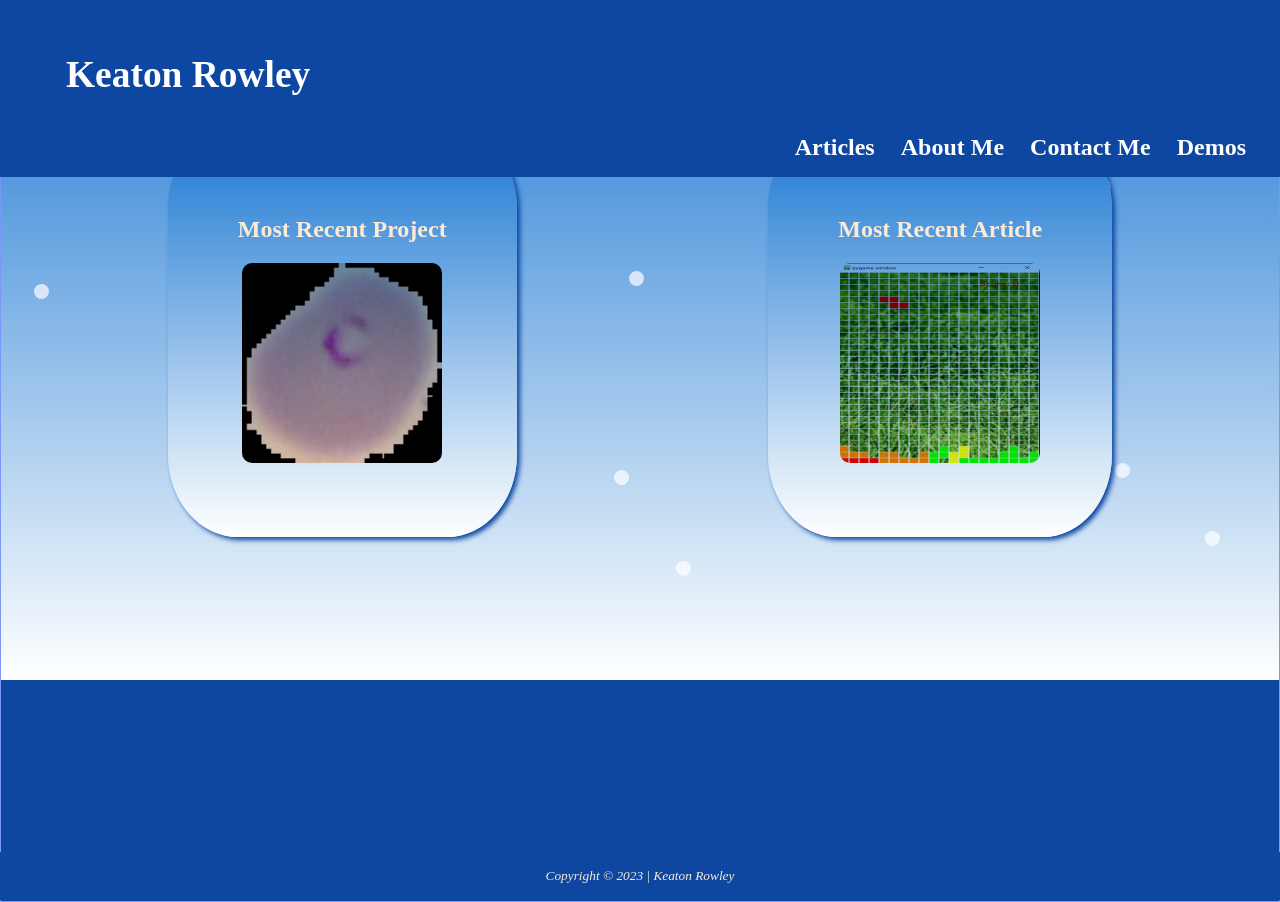
<file: index.html>
<!DOCTYPE html>
<html lang="en">

<head>
    <title>Keaton Rowley Portfolio</title>
    <meta charset="utf-8">
    <meta name="description" content="Main page of Keaton Rowley's developer portfolio page.">
    <!--CSS stylesheets-->
    <link rel="stylesheet" href="./index.css">
    <link rel="stylesheet" href="./dot.css">
</head>

<body>
<div id="wrapper">
    <header></header>
    <nav>
        <div class="mainname"><a href="index.html"><h3>Keaton Rowley</h3></a></div>
        <div class="nav-links">
            <ul>    
                <li><a href="articles.html">Articles</a></li>
                <li><a href="aboutme.html">About Me</a></li>
                <li><a href="contactme.html">Contact Me</a></li>
                <li><a href="demos.html">Demos</a></li>
            </ul>
        </div>
    </nav>
    <main>
        <div class="dots">
            <div class="dot"></div>
            <div class="dot"></div>
            <div class="dot"></div>
            <div class="dot"></div>
            <div class="dot"></div>
            <div class="dot"></div>
            <div class="dot"></div>
            <div class="dot"></div>
            <div class="dot"></div>
            <div class="dot"></div>
            <div class="dot"></div>
            <div class="dot"></div>
            <div class="dot"></div>
            <div class="dot"></div>
            <div class="dot"></div>
            <div class="dot"></div>
            <div class="dot"></div>
            <div class="dot"></div>
            <div class="dot"></div>
            <div class="dot"></div>
            <div class="dot"></div>
            <div class="dot"></div>
            <div class="dot"></div>
            <div class="dot"></div>
            <div class="dot"></div>   
        </div>
        
        <div class="mainsect">
            <a href="./text_files/Thesis.pdf" target="_blank">
                <h2>Most Recent Project</h2>
                <img src="./images/DiseasedCell.png" alt="An image of a cell with malaria." >
            </a>
        </div>
        <div class="mainsect">
            <a href="https://github.com/KeatonRowley/Arcade/tree/main/Tetris" target="_blank">
                <h2>Most Recent Article</h2>
                <img src="./images/TetrisInPlay.JPG" alt="An image of a tetris board in play." >
            </a>
        </div>  
        </main>
        <footer>
            <small><i>Copyright © 2023 | Keaton Rowley</i></small> <br>
        </footer>
</div>
</body>



</html>
</file>
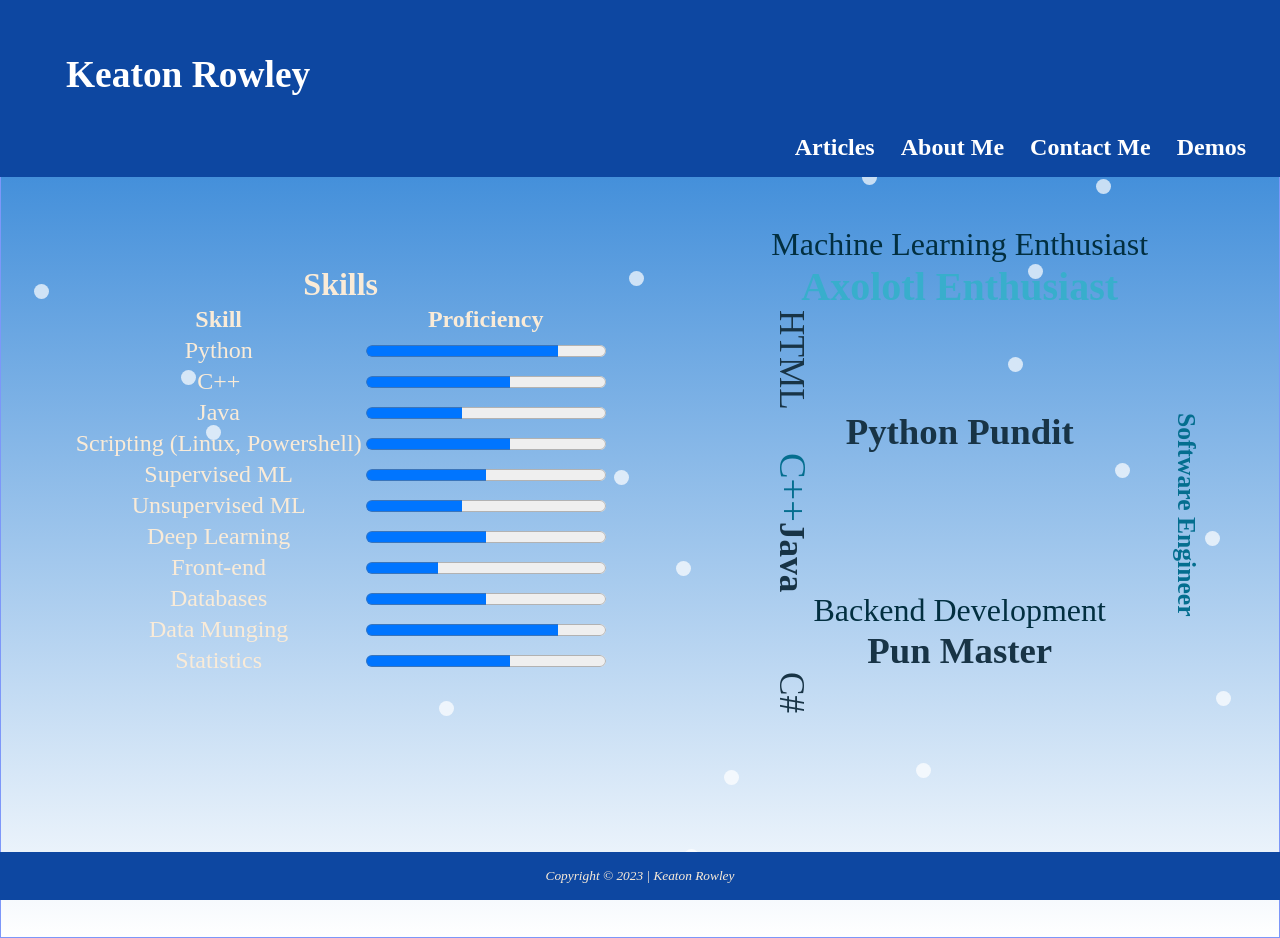
<file: aboutme.html>
<!DOCTYPE html>
<html lang="en">

<head>
    <title>About Me</title>
    <meta charset="utf-8">
    <meta name="description" content="Page that lists Keaton Rowley's data science / developer skills.">
    <!--CSS stylesheets-->
    <link rel="stylesheet" href="./index.css">
    <link rel="stylesheet" href="./dot.css">
</head>

<body>
<div id="wrapper">
    <header></header>
    <nav>
        <div class="mainname"><a href="index.html"><h3>Keaton Rowley</h3></a></div>
        <div class="nav-links">
            <ul>    
                <li><a href="articles.html">Articles</a></li>
                <li><a href="aboutme.html">About Me</a></li>
                <li><a href="contactme.html">Contact Me</a></li>
                <li><a href="demos.html">Demos</a></li>
            </ul>
        </div>
    </nav>
    <main>
        <div class="dots">
            <div class="dot"></div>
            <div class="dot"></div>
            <div class="dot"></div>
            <div class="dot"></div>
            <div class="dot"></div>
            <div class="dot"></div>
            <div class="dot"></div>
            <div class="dot"></div>
            <div class="dot"></div>
            <div class="dot"></div>
            <div class="dot"></div>
            <div class="dot"></div>
            <div class="dot"></div>
            <div class="dot"></div>
            <div class="dot"></div>
            <div class="dot"></div>
            <div class="dot"></div>
            <div class="dot"></div>
            <div class="dot"></div>
            <div class="dot"></div>
            <div class="dot"></div>
            <div class="dot"></div>
            <div class="dot"></div>
            <div class="dot"></div>
            <div class="dot"></div>   
        </div>
        
        <div class="skills-wrapper">
            <span class="skills">   
                <table>
                    <caption>Skills</caption>
                    <thead>
                        <tr>
                            <th>Skill</th>
                            <th>Proficiency</th>
                        </tr>
                    </thead>
                    <tbody>
                        <tr>
                            <td>Python</td>
                            <td><progress value="80" max="100"></progress></td>
                        </tr>
                        <tr>
                            <td>C++</td>
                            <td><progress value="60" max="100"></progress></td>
                        </tr>
                        <tr>
                            <td>Java</td>
                            <td><progress value="40" max="100"></progress></td>
                        </tr>
                        <tr>
                            <td>Scripting (Linux, Powershell)</td>
                            <td><progress value="60" max="100"></progress></td>
                        </tr>
                        <tr>
                            <td>Supervised ML</td>
                            <td><progress value="50" max="100"></progress></td>
                        </tr>
                        <tr>
                            <td>Unsupervised ML</td>
                            <td><progress value="40" max="100"></progress></td>
                        </tr>
                        <tr>
                            <td>Deep Learning</td>
                            <td><progress value="50" max="100"></progress></td>
                        </tr>
                        <tr>
                            <td>Front-end</td>
                            <td><progress value="30" max="100"></progress></td>
                        </tr>
                        <tr>
                            <td>Databases</td>
                            <td><progress value="50" max="100"></progress></td>
                        </tr>
                        <tr>
                            <td>Data Munging</td>
                            <td><progress value="80" max="100"></progress></td>
                        </tr>
                        <tr>
                            <td>Statistics</td>
                            <td><progress value="60" max="100"></progress></td>
                        </tr>
                    </tbody>
                </table>
            </span>
            <div class="words">
                <grid-template>
                    <div id="Machine-Learning-Enthusiast" class="word">Machine Learning Enthusiast</div>
                    <div id="Axolotl-Enthsiast" class="word">Axolotl Enthusiast</div>
                    <div id="Html" class="word">HTML</div>
                    <div id="Python-Pundit" class="word">Python Pundit</div>
                    <div id="Cplus" class="word">C++</div>
                    <div id="Java" class="word"> Java</div>
                    <div id="Backend-Development" class="word">Backend Development</div>
                    <div id="Pun-Master" class="word">Pun Master</div>
                    <div id="Csharp" class="word">C#</div>
                    <div id="Software-Engineer" class="word">Software Engineer</div>
                </grid-template>
            </div>
    </div>
    </main>
    <footer>
        <small><i>Copyright © 2023 | Keaton Rowley</i></small> <br>
    </footer>
</div>
</body>



</html>
</file>
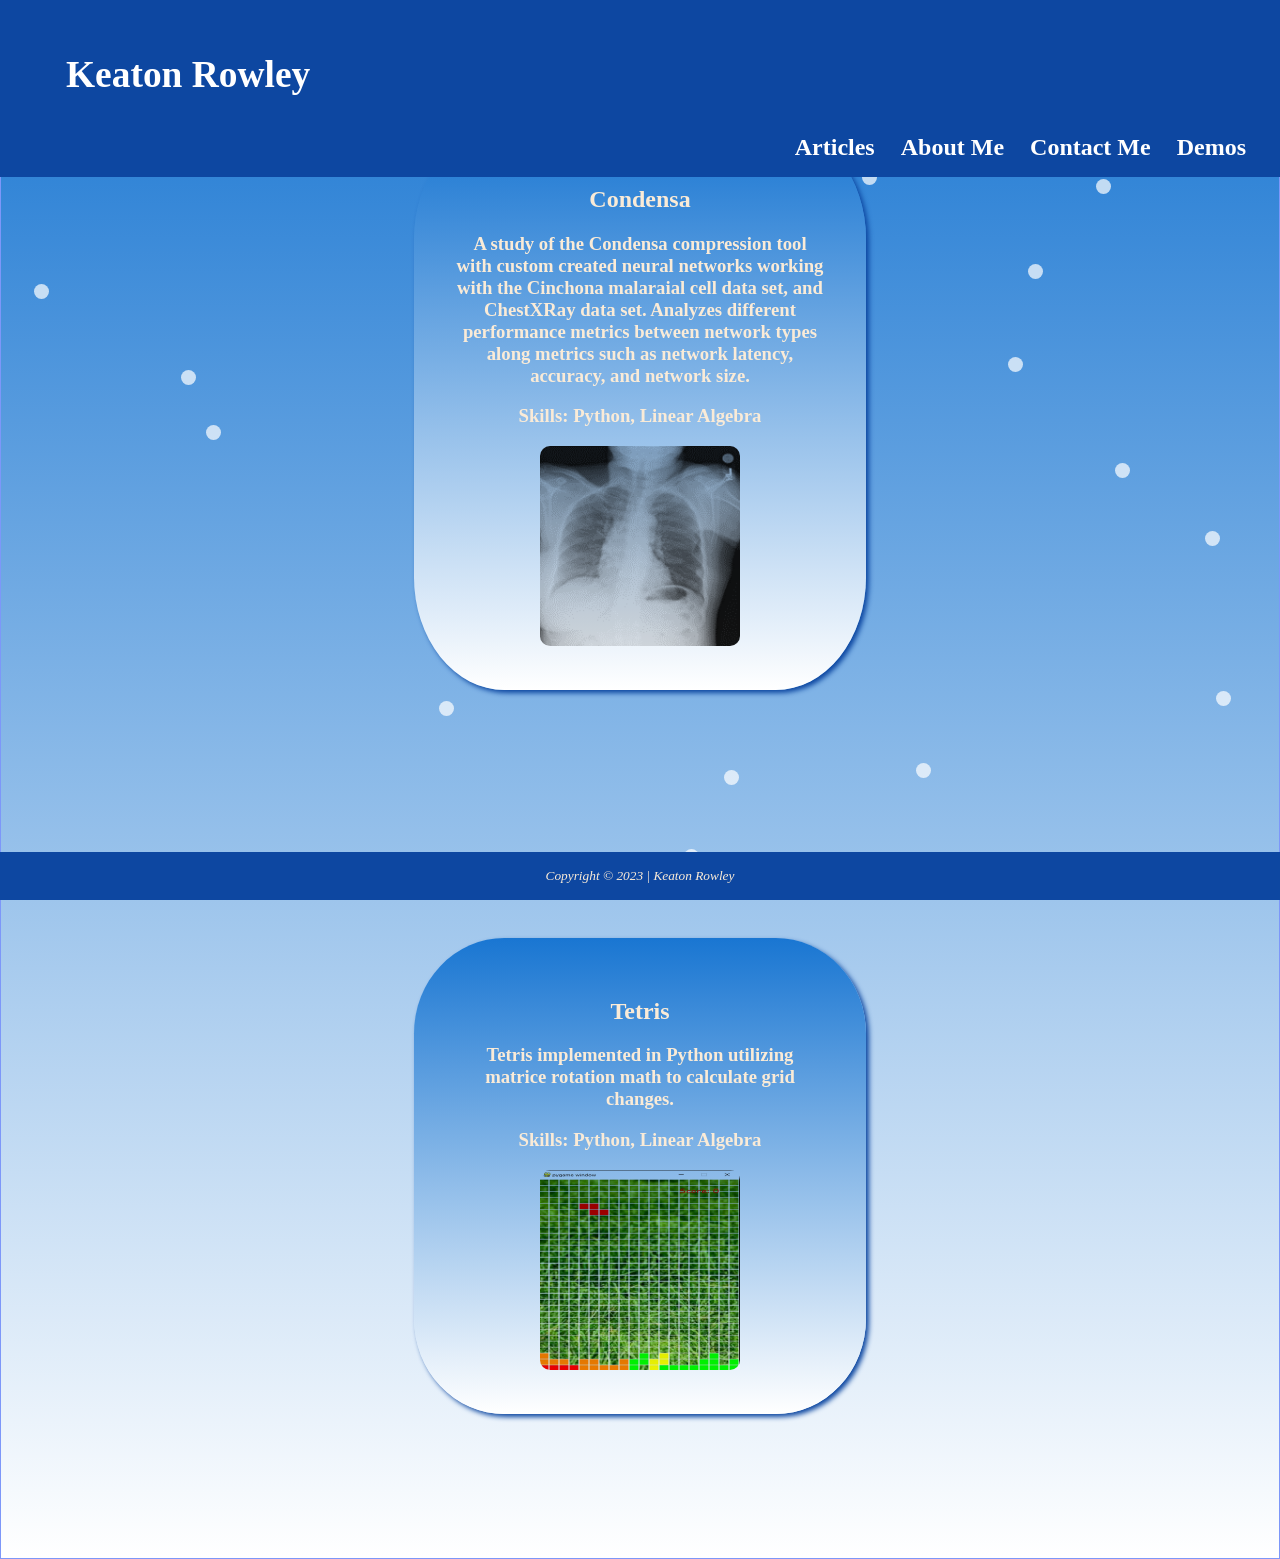
<file: articles.html>
<!DOCTYPE html>
<html lang="en">

<head>
    <title>Articles</title>
    <meta charset="utf-8">
    <meta name="description" content="Page with links to all project article resources. Includes links to code or documentation.">
    <!--CSS stylesheets-->
    <link rel="stylesheet" href="./index.css">
    <link rel="stylesheet" href="./dot.css">
</head>

<body>
<div id="wrapper">
    <header></header>
    <nav>
        <div class="mainname"><a href="./index.html"><h3>Keaton Rowley</h3></a></div>
        <div class="nav-links">
            <ul>    
                <li><a href="articles.html">Articles</a></li>
                <li><a href="aboutme.html">About Me</a></li>
                <li><a href="contactme.html">Contact Me</a></li>
                <li><a href="demos.html">Demos</a></li>
            </ul>
        </div>
    </nav>
    <main>
        <div class="dots">
            <div class="dot"></div>
            <div class="dot"></div>
            <div class="dot"></div>
            <div class="dot"></div>
            <div class="dot"></div>
            <div class="dot"></div>
            <div class="dot"></div>
            <div class="dot"></div>
            <div class="dot"></div>
            <div class="dot"></div>
            <div class="dot"></div>
            <div class="dot"></div>
            <div class="dot"></div>
            <div class="dot"></div>
            <div class="dot"></div>
            <div class="dot"></div>
            <div class="dot"></div>
            <div class="dot"></div>
            <div class="dot"></div>
            <div class="dot"></div>
            <div class="dot"></div>
            <div class="dot"></div>
            <div class="dot"></div>
            <div class="dot"></div>
            <div class="dot"></div>   
        </div>
        <div class="articles">
            <div class="mainsect">
                <a href="./text_files/Thesis.pdf" target="_blank">
                    <h2>Condensa</h2>
                    <h3>
                        A study of the Condensa compression tool with custom created neural networks
                        working with the Cinchona malaraial cell data set, and ChestXRay data set. Analyzes
                        different performance metrics between network types along metrics such as network latency,
                        accuracy, and network size. 
                    </h3>
                    <h3>Skills: Python, Linear Algebra</h3>
                    <img src="./images/ChestXRay1.png" alt="An image of a cell with malaria." width="150" height="150">
                </a>
            </div>
            <div class="mainsect">
                <a href="https://github.com/KeatonRowley/Arcade/tree/main/Tetris" target="_blank">
                    <h2>Tetris</h2>
                    <h3>Tetris implemented in Python utilizing matrice rotation math to calculate grid changes. </h3>
                    <h3>Skills: Python, Linear Algebra</h3>
                    <img src="./images/TetrisInPlay.JPG" alt="An image of a tetris board in play." width="150" height="150">
                </a>
            </div>
        </div>
        </main>
        <footer>
            <small><i>Copyright © 2023 | Keaton Rowley</i></small> <br>
        </footer>
</div>
</body>



</html>
</file>
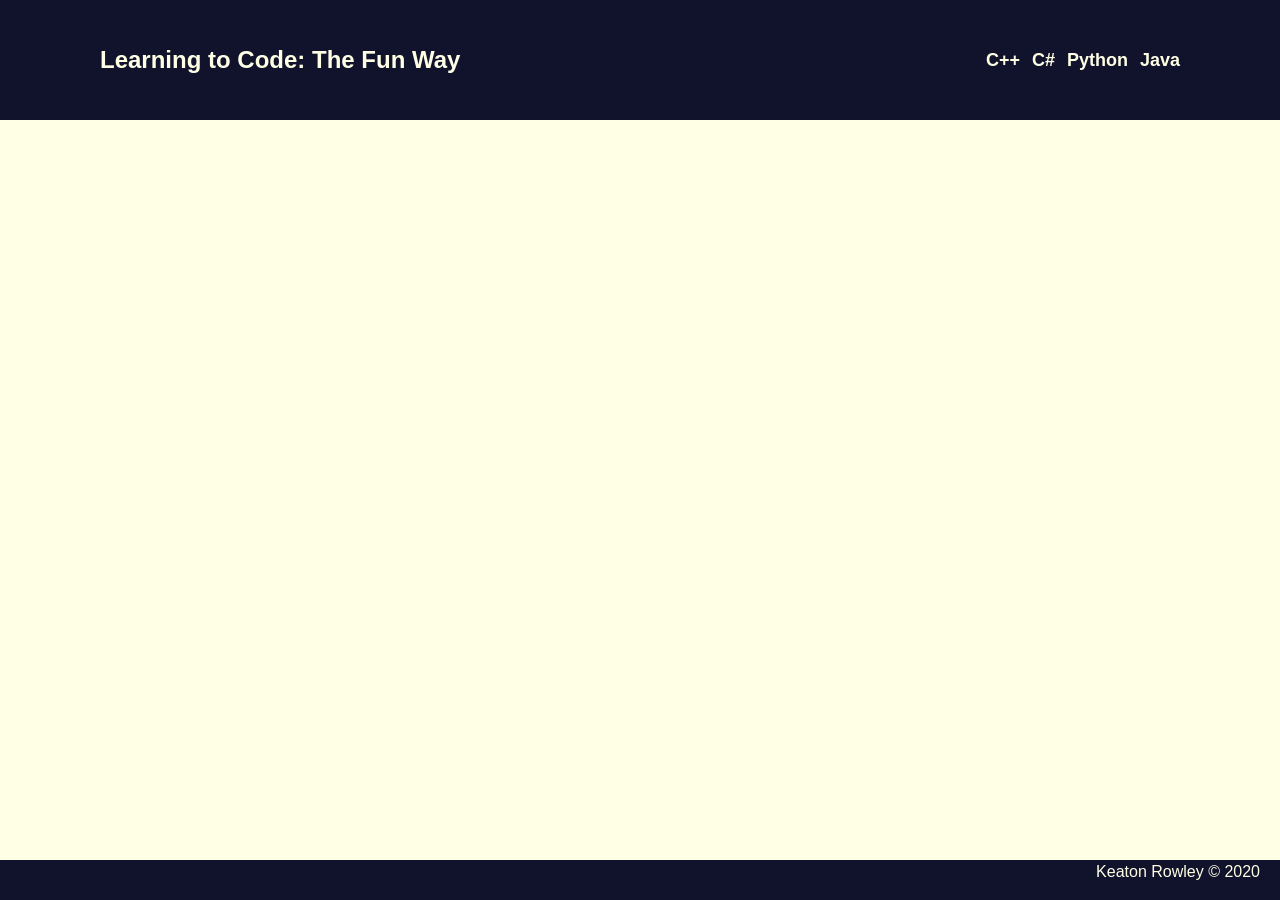
<file: c++.html>
<!DOCTYPE html>
<html>

<head>
    <meta charset="utf-8">
    <title>Homepage</title>
    <meta name="viewport" content="width=device-width, initial-scale=1.0, shrink-to-fit=no">
    <link rel="stylesheet" href="https://stackpath.bootstrapcdn.com/bootstrap/4.5.0/css/bootstrap.min.css" integrity="sha384-9aIt2nRpC12Uk9gS9baDl411NQApFmC26EwAOH8WgZl5MYYxFfc+NcPb1dKGj7Sk" crossorigin="anonymous">
    
    <!--CSS stylesheets-->
    <link rel="stylesheet" href="styles/body.css">
    <link rel="stylesheet" href="styles/nav-bar.css">
    <link rel="stylesheet" href="styles/main-body.css">
    <link rel="stylesheet" href="styles/footer.css">

</head>

<!-- The scrollable area -->
<body>
    <div class = "navigation-wrapper">  
        <div class = "main-title">
            Learning to Code: The Fun Way
        </div>
        <div class = "nav-options">
            <div>
                <a href=C++.html >C++</a>
            </div>
            <div>
                <a href=Csharp.html >C#</a>
            </div>
            <div>
                <a href=python.html >Python</a>
            </div>
            <div>
                <a href=java.html >Java</a>
            </div>
        </div>
    </div>

    <div class = "main-body">
        
    </div>

    <div class = "footer">
        <div class = "left">

        </div>

        <div class = "center">

        </div>
        <div class = "right">
            Keaton Rowley &#169 2020
        </div>
    </div>
</body>

</html>
</file>
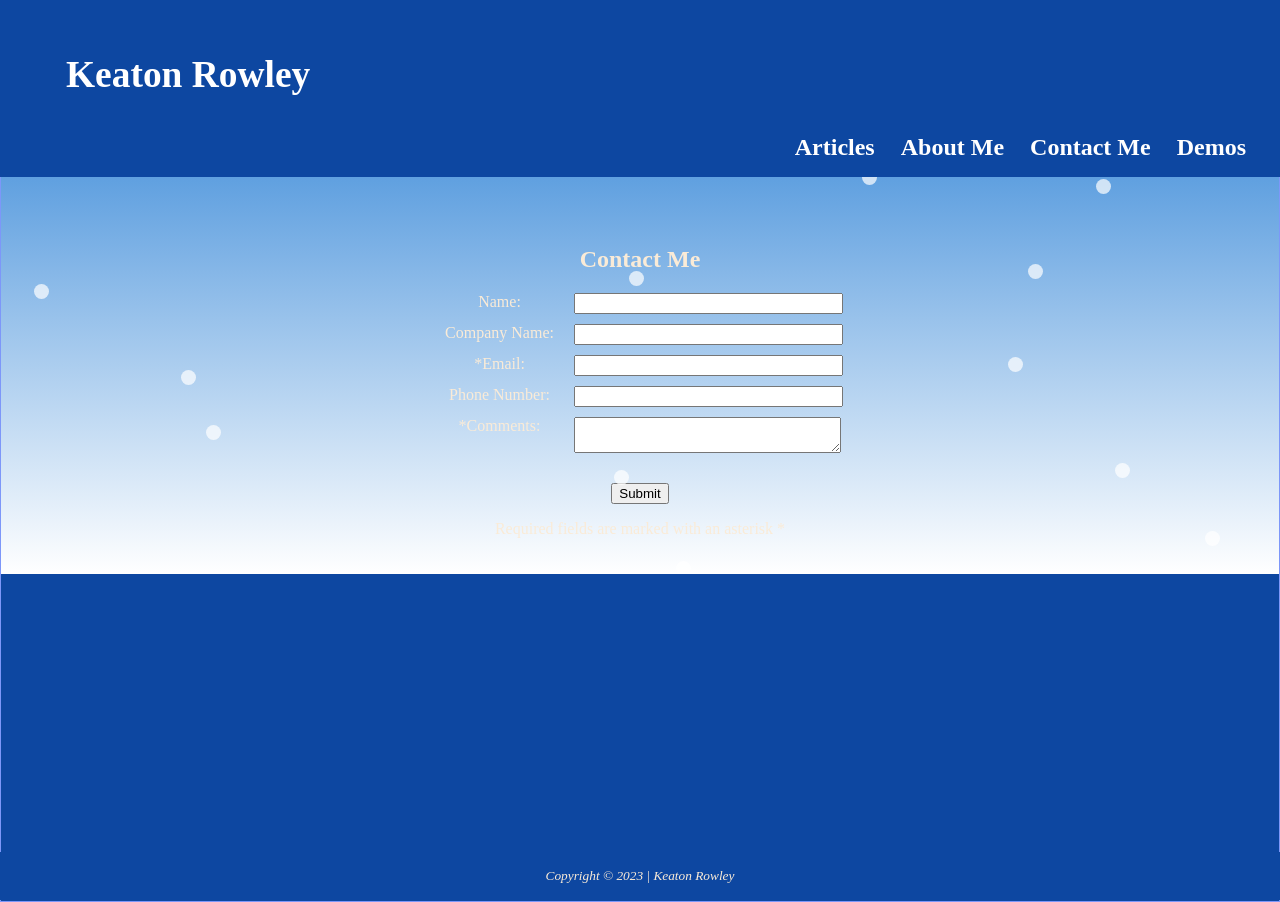
<file: contactme.html>
<!DOCTYPE html>
<html lang="en">

<head>
    <title>Contact Me</title>
    <meta charset="utf-8">
    <meta name="description" content="Form page that allows people to send me contact information / messages.">
    <!--CSS stylesheets-->
    <link rel="stylesheet" href="./index.css">
    <link rel="stylesheet" href="./dot.css">
</head>

<body>
<div id="wrapper">
    <header></header>
    <nav>
        <div class="mainname"><a href="index.html"><h3>Keaton Rowley</h3></a></div>
        <div class="nav-links">
            <ul>    
                <li><a href="articles.html">Articles</a></li>
                <li><a href="aboutme.html">About Me</a></li>
                <li><a href="contactme.html">Contact Me</a></li>
                <li><a href="demos.html">Demos</a></li>
            </ul>
        </div>
    </nav>
    <main>
        <div class="dots">
            <div class="dot"></div>
            <div class="dot"></div>
            <div class="dot"></div>
            <div class="dot"></div>
            <div class="dot"></div>
            <div class="dot"></div>
            <div class="dot"></div>
            <div class="dot"></div>
            <div class="dot"></div>
            <div class="dot"></div>
            <div class="dot"></div>
            <div class="dot"></div>
            <div class="dot"></div>
            <div class="dot"></div>
            <div class="dot"></div>
            <div class="dot"></div>
            <div class="dot"></div>
            <div class="dot"></div>
            <div class="dot"></div>
            <div class="dot"></div>
            <div class="dot"></div>
            <div class="dot"></div>
            <div class="dot"></div>
            <div class="dot"></div>
            <div class="dot"></div>   
        </div>
        <div class="contact-form">
            <h2>Contact Me</h2>
            <form name="gform" id="gform" enctype="text/plain" action="https://docs.google.com/forms/d/e/1FAIpQLSckP6WuGMBqMP0NIzCEhzxsKUFbWI6WQEZmYwjKislDb5nj5w/formResponse?" target="hidden_iframe" onsubmit="submitted=true;" width="5em">
                <!-- Name -->
                <label for="myFName">Name:</label>
                <input type="text" id="entry.1224393158" name="entry.1224393158" style="width:100%;" >
                <!-- Company Name -->
                <label for="myFName">Company Name:</label>
                <input type="text" id="entry.633822755" name="entry.633822755" style="width:100%;">
                <!-- Email -->
                <label for="email">*Email:</label>
                <input type="email" id="entry.1911489242" pattern="[a-z0-9._%+-]+@[a-z0-9.-]+\.[a-z]{2,4}$" name="entry.1911489242" style="width:100%;" required>
                <!-- Phone number -->
                <label for="phone">Phone Number:</label>
                <input type="phone" id="entry.415373891" name="entry.415373891" maxlength="12"style="width:100%;" >
                <!-- Allows user comments. -->
                <label for="myComments">*Comments:</label>
                <textarea type="text" id="entry.1786964644" name="entry.1786964644" rows="2" cols="30" style="width:100%;" required></textarea>
                <!-- Submit button -->
                <div class="submit-button">
                    <input value="Submit" type="submit" name="Submit" id="submit" value="Submit">
                </div>
            </form>
            <iframe name="hidden_iframe" id="hidden_iframe" style="display:none;" onload="if(submitted) {}"></iframe>
            <p>Required fields are marked with an asterisk *</p>
        </div>
    </main>

    <footer>
        <small><i>Copyright © 2023 | Keaton Rowley</i></small> <br>
    </footer>
</div>
</body>



</html>
</file>
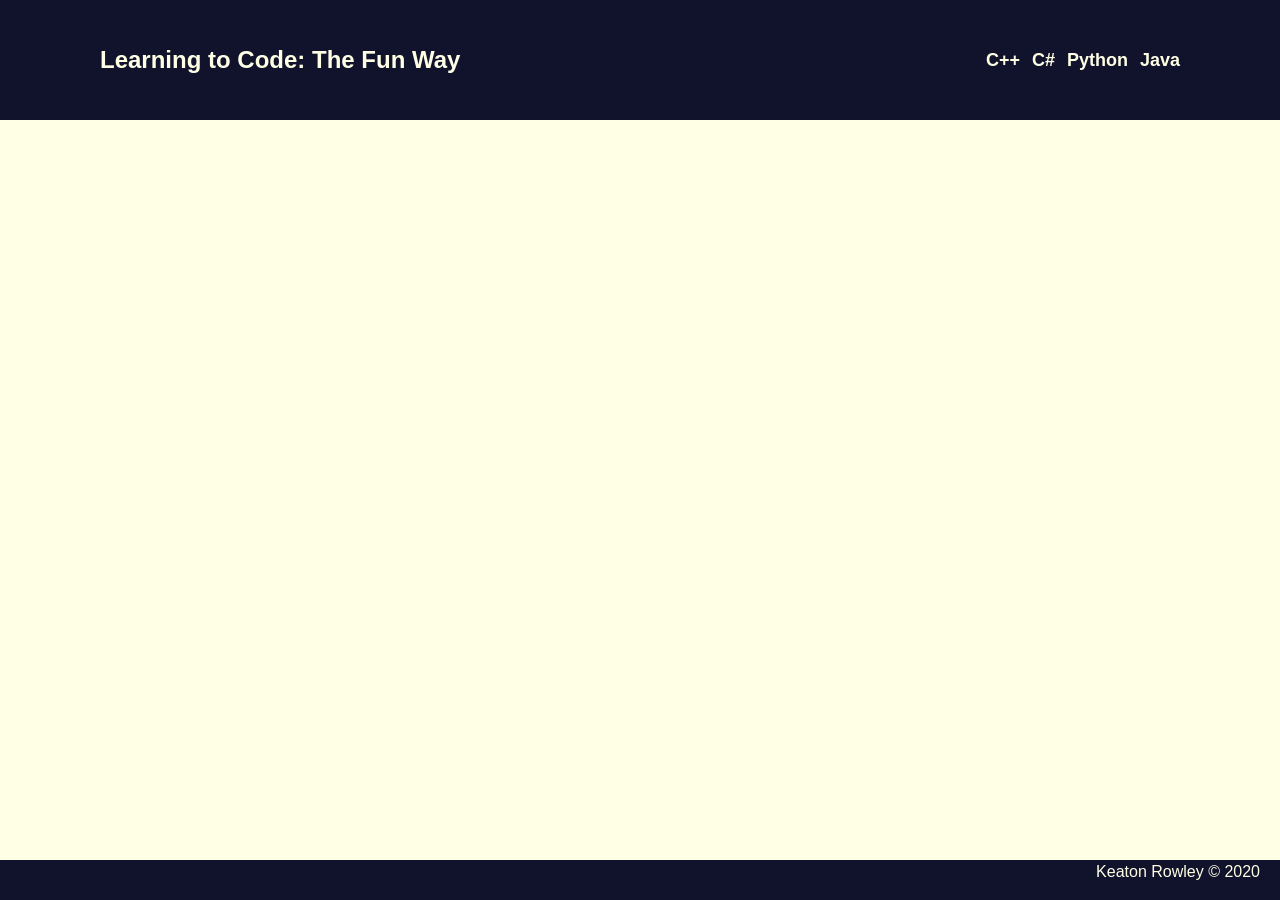
<file: Csharp.html>
<!DOCTYPE html>
<html>

<head>
    <meta charset="utf-8">
    <title>Homepage</title>
    <meta name="viewport" content="width=device-width, initial-scale=1.0, shrink-to-fit=no">
    <link rel="stylesheet" href="https://stackpath.bootstrapcdn.com/bootstrap/4.5.0/css/bootstrap.min.css" integrity="sha384-9aIt2nRpC12Uk9gS9baDl411NQApFmC26EwAOH8WgZl5MYYxFfc+NcPb1dKGj7Sk" crossorigin="anonymous">
    
    <!--CSS stylesheets-->
    <link rel="stylesheet" href="styles/body.css">
    <link rel="stylesheet" href="styles/nav-bar.css">
    <link rel="stylesheet" href="styles/main-body.css">
    <link rel="stylesheet" href="styles/footer.css">

</head>

<!-- The scrollable area -->
<body>
    <div class = "navigation-wrapper">  
        <div class = "main-title">
            Learning to Code: The Fun Way
        </div>
        <div class = "nav-options">
            <div>
                <a href=C++.html >C++</a>
            </div>
            <div>
                <a href=Csharp.html >C#</a>
            </div>
            <div>
                <a href=python.html >Python</a>
            </div>
            <div>
                <a href=java.html >Java</a>
            </div>
        </div>
    </div>

    <div class = "main-body">
    </div>

    <div class = "footer">
        <div class = "left">

        </div>

        <div class = "center">

        </div>
        <div class = "right">
            Keaton Rowley &#169 2020
        </div>
    </div>
</body>

</html>
</file>
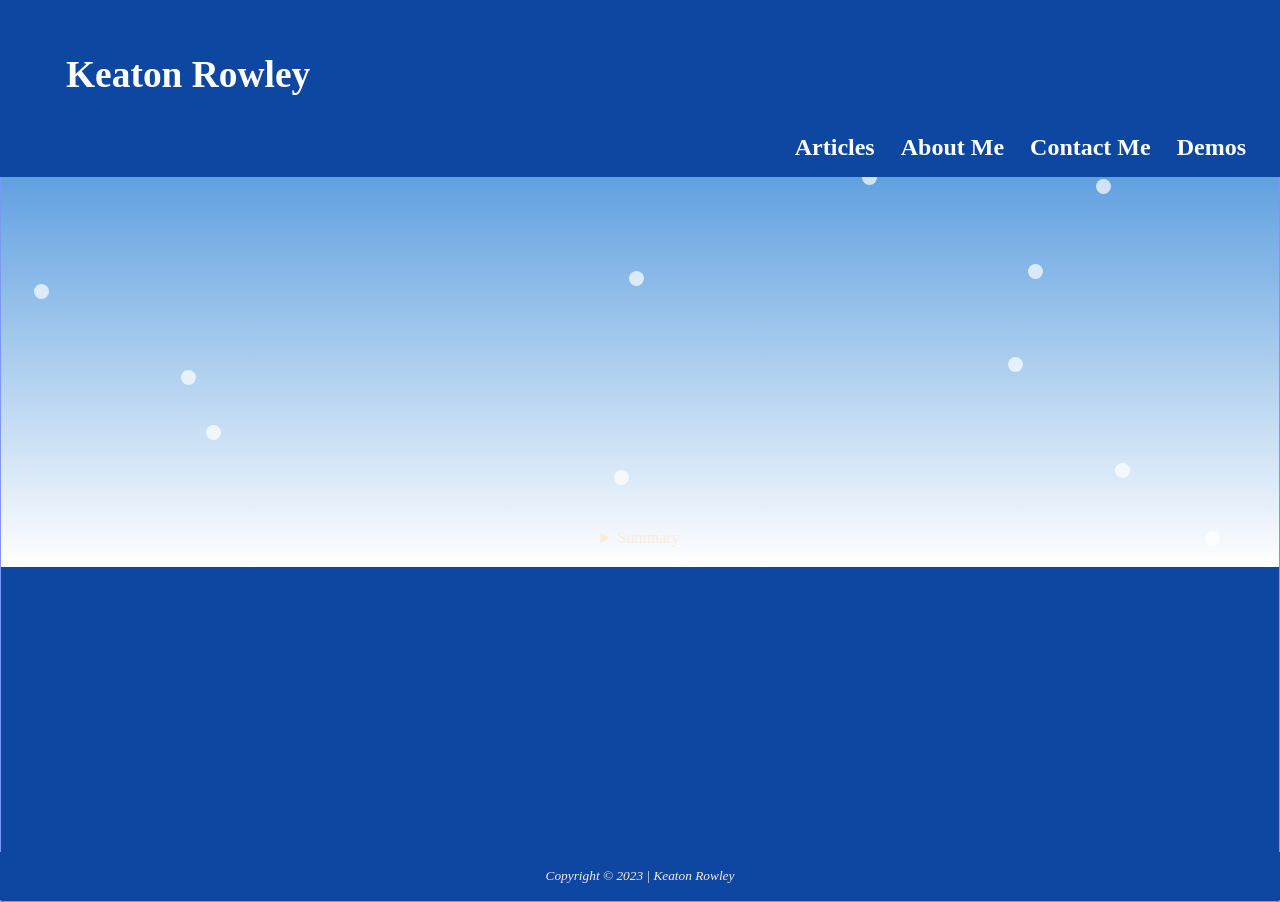
<file: demos.html>
<!DOCTYPE html>
<html lang="en">

<head>
    <title>Demos</title>
    <meta charset="utf-8">
    <meta name="description" content="Page that shows all demo videos created for different project articles. ">
    <!--CSS stylesheets-->
    <link rel="stylesheet" href="./index.css">
    <link rel="stylesheet" href="./dot.css">
</head>

<body>
<div id="wrapper">
    <header></header>
    <nav>
        <div class="mainname"><a href="index.html"><h3>Keaton Rowley</h3></a></div>
        <div class="nav-links">
            <ul>    
                <li><a href="articles.html">Articles</a></li>
                <li><a href="aboutme.html">About Me</a></li>
                <li><a href="contactme.html">Contact Me</a></li>
                <li><a href="demos.html">Demos</a></li>
            </ul>
        </div>
    </nav>
    <main>
        <div class="dots">
            <div class="dot"></div>
            <div class="dot"></div>
            <div class="dot"></div>
            <div class="dot"></div>
            <div class="dot"></div>
            <div class="dot"></div>
            <div class="dot"></div>
            <div class="dot"></div>
            <div class="dot"></div>
            <div class="dot"></div>
            <div class="dot"></div>
            <div class="dot"></div>
            <div class="dot"></div>
            <div class="dot"></div>
            <div class="dot"></div>
            <div class="dot"></div>
            <div class="dot"></div>
            <div class="dot"></div>
            <div class="dot"></div>
            <div class="dot"></div>
            <div class="dot"></div>
            <div class="dot"></div>
            <div class="dot"></div>
            <div class="dot"></div>
            <div class="dot"></div>   
        </div>
        <div class="videos">
            <iframe width="560" height="315" src="https://www.youtube.com/embed/4fHyihj4wbM" title="YouTube video player" frameborder="0" allow="accelerometer; autoplay; clipboard-write; encrypted-media; gyroscope; picture-in-picture; web-share" allowfullscreen>
                
            </iframe>
            <details id=summary>
                <summary>Summary</summary>
                A demo of my implementation of tetris, implemented in Python. 
            </details>
        </div>
        </main>
        <footer>
            <small><i>Copyright © 2023 | Keaton Rowley</i></small> <br>
        </footer>
</div>
</body>



</html>
</file>
<file: index.css>
/* Color controls.*/
:root {
    --primary-dark: #0D47A1;
    --text-white: antiquewhite;
    --wrapper-border: #7D97f9;
    --secondary-color: #1976D2;
    --white: #FFFFFF;
}

body {
  color: var(--text-white);
  background-color: var(--primary-dark) ;
  border: none;
  margin: 0;
  font-family:Arial, Helvetica, sans-serif;
}



#wrapper {
    margin: auto;
    background-color: var(--primary-dark) ;
    border: 1px solid #7D97f9;
    min-width: 960px;
    max-width: 2048px;
    min-height: 100vh;
    font-family: Georgia, "Times New Roman", serif;
}

/* Header not needed for envisioned design. */
header { 
}

/* Navigation settings. */
nav {
  position: fixed;
  top: 0;
  left: 0;
  width: 100%;
  margin-bottom: 0;
  padding: 1em;
  background-color: var(--primary-dark);
  grid-template-columns: 60% 40%; 
  gap: 20px;
  align-items: center;
  z-index: 100; 
}

.mainname {
  font-size: 32px; 
  font-weight: bold;
  padding-left: 50px;
}

.nav-links {
  padding-right: 50px;
  font-size: 24px; 
  text-align: right;
  font-weight: bold;
}

nav ul {
  list-style-type: none;
  margin: 0;
  padding: 0;
}

nav li {
  display: inline-block; 
  margin-left: 20px; 
}

nav a        {
              text-decoration: none;
              transition: color 1s ease-out;
            }
nav a:link   {color:#FFFFFF}
nav a:visited{color:#FFFFFF}
nav a:hover  {color:var(--secondary-color)}


main {
  background: linear-gradient(to bottom, var(--secondary-color), var(--white));
  padding: 1px 20px 20px 20px;
  min-height: 60vh;
  display: block;
  text-align: center;
  position: relative;
  overflow-y: auto;
}

/* Mainsect class settings. Used all mainsect items.*/
.mainsect {
  background: linear-gradient(to bottom, var(--secondary-color),var(--white));
  display: inline-block;
  width: auto; 
  margin: 10%; 
  padding: 70px;
  border-radius: 20%;
  position: relative;
  z-index: 20; 
  box-shadow: 3px 3px 5px var(--primary-dark); 
}

.mainsect {text-decoration: none;
            transition: color 1s ease-out;
}
.mainsect:hover{color:var(--primary-dark);}
.mainsect:visited{color:var(--secondary-color)}
.mainsect img{
  width: 200px;
  height: 200px;
  border-radius:5%;
  background-color: var(--secondary-color);
  mix-blend-mode: multiply; 
}

footer {
  position: fixed;
  bottom: 0;
  left: 0;
  width: 100%;
  height: 3rem;
  text-align: center;
  background-color: var(--primary-dark); 
  display: flex; 
  align-items: center; 
  justify-content: center; 
  z-index: 100;
}

a{
    color: inherit;
    text-decoration: none;
}

/* Skills page.*/
.skills-wrapper{
  padding-top: 9em;
  display: flex;
  justify-content: space-between;
  align-items: flex-start;
  justify-content: space-around;
  position: relative;
  z-index: 20; 
}

/* Skills chart. 2 extra columns not needed. I accept the dock for it. */
.skills{
  padding-top: 5em;
  display: flex;
  align-items: flex-start;
  font-size:x-large;
}

/* Table settings. */
#wrapper > main > span > table{
  border: 1px solid var(--primary-dark);
  padding: 8px;
}

#wrapper > main > span > table.rounded-table {
  border-collapse: collapse;
  border-radius: 20px;
}

caption{
  font-size: xx-large;
  font-weight: bold;
}

/* Generates word art. Each id'd div runs through and applies settigns to 
corresponding child. */ 
.words{
  width: 40%;
  padding-top: 5rem;
  align-items: center;
  font-size: 2rem;
  display: grid;
  justify-content: center;
  gap: 5px;
  color: #022f40;
}

/* Even word settings */
.words :nth-child(2n){
  font-size:2.5rem;
  color: #38aecc;
  font-weight: bold;
}

/* Third word settings*/ 
.words :nth-child(3n){
  writing-mode: vertical-lr;
  -webkit-writing-mode: vertical-lr;
  -ms-writing-mode: vertical-lr;
  color: #0090c1;
  font-size: 2.2rem;
  color: #183446;
}

.words :nth-child(4n){
  font-size: 2.3rem;
  color: #183446;
}

.words :nth-child(5n){
  color: #046e8f;
  font-size: 2.4rem;
  writing-mode: vertical-lr;
  -webkit-writing-mode: vertical-lr;
  -ms-writing-mode: vertical-lr;
}

/* Single 10th word forced other side to complete word art.  
   Rotate it, as writing-mode only makes words go bottom to top. 
   Translate to other side. 
*/
.words :nth-child(10n){
  color: #046e8f;
  font-size: 1.6rem;
  writing-mode: vertical-rl;
  transform: rotate(180deg);
  transform:translate(400px,-300px);
}

/* Id's for words used in word art. */
#Software-Engineer{
  grid-area: Software-Engineer;
}

#Technical-Writer{
  grid-area: Technical-Writer;
}

#Pun-Master{
  grid-area: Pun-Master;
}

#Axolotl-Enthsiast{
  grid-area: Axolotl-Enthsiast;
}

#Csharp{
  grid-area: Csharp;
}

#Java{
  grid-area: Java;
}

#Backend-Development{
  grid-area: Backend-Development;
}

#Cplus{
  grid-area: Backend-Development;
}

#Html{
  grid-area: Backend-Development;
}

/* CSS for articles.*/
.articles {
  display: flex;
  flex-wrap: wrap; 
  justify-content: center; 
  align-items: center; 
}

.articles > .mainsect {
  max-width: 30%;
  display: flex;
  justify-content: space-between;
  margin: 10%;
  padding: 40px;
  border-radius: 20%;
  position: relative;
  z-index: 20;
  box-shadow: 3px 3px 5px var(--primary-dark);
}

/* Contact form css. */
.contact-form{
  display: flex;
  flex-direction: column;
  align-items: center;
  justify-content: center;
  padding-top: 7rem;
}

.contact-form h2 {
  padding-top: 7rem;
  margin-bottom: 20px; 
}

.contact-form > form{
  display: grid;
  grid-template-columns: max-content 1fr; 
  grid-row-gap: 10px; 
  grid-column-gap: 20px;
} 

.contact-form >.form-grid label {
  display: flex;
  align-items: center;
}

.contact-form > form .submit-button {
  grid-column: span 2; 
  display: flex;
  justify-content: center;
  margin-top: 20px; 
}

.videos {
  padding-top: 13rem;
}

/*Media queries.*/
/* Small screen.  */
@media (min-width: 100px) and (max-width: 600px){
  
  .footer{
    display: flex; 
    align-items: center; 
    justify-content: center;
    flex-direction: column; 
  }
 
  .nav{
    margin-bottom: 50px;
  }

  nav li {
    display:flex;
    flex-direction: row;
    flex-wrap: nowrap;
    justify-content: space-around;
  }
  

  .skills-wrapper{
    display: flex;
    flex-direction: column;
    justify-content: left; 
    align-items: center; 
  }
  
  .articles {
    padding-top: 12rem;
    display: flex;
    flex-direction: column;
    flex-wrap: nowrap;
    justify-content: space-around;
    align-items: center;
  }
  
  .articles > .mainsect {
    max-width: 50%;
  }
 
  .videos iframe{
    width:700px;
    height:500;
  }
}

/* Medium sized screen.  */
@media (min-width: 601px) and (max-width: 1024px){
  .wrapper{
    margin: auto;
    width: 80%;
  }

  .footer{
    display: flex; 
    align-items: center; 
    justify-content: center;
    flex-direction: column; 
  }
 
  .nav{
    margin-bottom: 50px;
  }

  .skills-wrapper{
    flex-direction: column;
    align-items: center;
  }
  
  .articles {
    padding-top: 12rem;
    display: flex;
    flex-direction: column;
    justify-content: center; 
    align-items: center; 
  }
  
  .articles > .mainsect {
    max-width: 40%;
  }
 
  .videos iframe{
    width:900px;
    height:600;
  }
}
</file>
<file: dot.css>
.dots {
  position: absolute;
  pointer-events: none;
}

.dot {
  position: absolute;
  background: #fff;
  width: 15px;
  height: 15px;
  border-radius: 50%;
  opacity: 0.7;
}

@keyframes falling {
  0% {
    transform: translate3d(0, 0, 0);
  }
  100% {
    transform: translate3d(0, 110vh, 0);
  }
}


.dot:nth-child(1) {
  --size: 0.0099vw;
  left: 0.99vw;
  top: 31.34vh;
  animation: falling 4s linear infinite;
  animation-delay: 0s;
}

.dot:nth-child(2) {
  --size: 0.0198vw;
  left: 64.89vw;
  top: -5vh;
  animation: falling 5s linear infinite;
  animation-delay: 0s;
}

.dot:nth-child(3) {
  --size: 0.0297vw;
  left: 47.51vw;
  top: 29.88vh;
  animation: falling 6s linear infinite;
  animation-delay: 0s;
}

.dot:nth-child(4) {
  --size: 0.0396vw;
  left: 77.11vw;
  top: 39.44vh;
  animation: falling 7s linear infinite;
  animation-delay: 0s;
}

.dot:nth-child(5) {
  --size: 0.0495vw;
  left: 30.82vw;
  top: 11.09vh;
  animation: falling 8s linear infinite;
  animation-delay: 0s;
}

.dot:nth-child(6) {
  --size: 0.0594vw;
  left: 22.66vw;
  top: -5vh;
  animation: falling 9s linear infinite;
  animation-delay: 0s;
}

.dot:nth-child(7) {
  --size: 0.0693vw;
  left: 69.44vw;
  top: 9.82vh;
  animation: falling 4s linear infinite;
  animation-delay: 0s;
}

.dot:nth-child(8) {
  --size: 0.0792vw;
  left: 84.91vw;
  top: -8vh;
  animation: falling 5s linear infinite;
  animation-delay: 0s;
}

.dot:nth-child(9) {
  --size: 0.0891vw;
  left: 32.66vw;
  top: 77.66vh;
  animation: falling 6s linear infinite;
  animation-delay: 0s;
}

.dot:nth-child(10) {
  --size: 0.099vw;
  left: 51.17vw;
  top: 62.14vh;
  animation: falling 7s linear infinite;
  animation-delay: 0s;
}

.dot:nth-child(11) {
  --size: 0.1089vw;
  left: 14.47vw;
  top: 46.99vh;
  animation: falling 8s linear infinite;
  animation-delay: 0s;
}

.dot:nth-child(12) {
  --size: 0.1188vw;
  left: 92.51vw;
  top: 58.73vh;
  animation: falling 9s linear infinite;
  animation-delay: 0s;
}

.dot:nth-child(13) {
  --size: 0.1287vw;
  left: 71.61vw;
  top: 13.66vh;
  animation: falling 4s linear infinite;
  animation-delay: 0s;
}

.dot:nth-child(14) {
  --size: 0.1386vw;
  left: 12.52vw;
  top: 40.93vh;
  animation: falling 5s linear infinite;
  animation-delay: 0s;
}

.dot:nth-child(15) {
  --size: 0.1485vw;
  left: 83.99vw;
  top: 19.69vh;
  animation: falling 6s linear infinite;
  animation-delay: 0s;
}

.dot:nth-child(16) {
  --size: 0.1584vw;
  left: 54.91vw;
  top: 85.34vh;
  animation: falling 7s linear infinite;
  animation-delay: 0s;
}

.dot:nth-child(17) {
  --size: 0.1683vw;
  left: 65.72vw;
  top: 18.63vh;
  animation: falling 8s linear infinite;
  animation-delay: 0s;
}

.dot:nth-child(18) {
  --size: 0.1782vw;
  left: 85.43vw;
  top: 51.19vh;
  animation: falling 9s linear infinite;
  animation-delay: 0s;
}

.dot:nth-child(19) {
  --size: 0.1881vw;
  left: 24.04vw;
  top: -5vh;
  animation: falling 4s linear infinite;
  animation-delay: 0s;
}

.dot:nth-child(20) {
  --size: 0.198vw;
  left: 51.76vw;
  top: 94.16vh;
  animation: falling 5s linear infinite;
  animation-delay: 0s;
}

.dot:nth-child(21) {
  --size: 0.2079vw;
  left: 78.68vw;
  top: 29.16vh;
  animation: falling 6s linear infinite;
  animation-delay: 0s;
}

.dot:nth-child(22) {
  --size: 0.2178vw;
  left: 46.34vw;
  top: 51.98vh;
  animation: falling 7s linear infinite;
  animation-delay: 0s;
}

.dot:nth-child(23) {
  --size: 0.2277vw;
  left: 93.36vw;
  top: 76.58vh;
  animation: falling 8s linear infinite;
  animation-delay: 0s;
}

.dot:nth-child(24) {
  --size: 0.2376vw;
  left: 69.92vw;
  top: 84.61vh;
  animation: falling 9s linear infinite;
  animation-delay: 0s;
}

.dot:nth-child(25) {
  --size: 0.2475vw;
  left: 7.33vw;
  top: 7.69vh;
  animation: falling 4s linear infinite;
  animation-delay: 0s;
}
</file>
<file: styles/body.css>
/* Common styles */
body{
    background-color: #ffffe6;
    font-family: 'Roboto', sans-serif;
    margin: 0px;
    min-height: 100vh;
    position: relative;
}
</file>
<file: styles/nav-bar.css>
.navigation-wrapper {
    align-items: center;
    background-color: #11122b;
    color:#ffffe6;
    display: flex;
    font-weight: bold;
    font-size: x-large;
    height: 2.5rem;
    justify-content: space-between;
    padding: 60px 100px;
}

.navigation-wrapper > .nav-options{
    display: flex;
    font-size: large;
    justify-content: space-between;
    gap: 12px;
}

.navigation-wrapper > .nav-options a{
    color: #ffffe6;
    text-decoration: none;
}
</file>
<file: styles/main-body.css>
.main-body{
    align-items: center;
    color:  #11122b;
    font-size: large;
    padding-bottom: 2.5rem;
    text-align: center;
}

.main-body > .main-articles{
    padding: 60px 100px;
}

.main-body > .main-articles > .article {
    padding: 40px 50px;
}

.main-body > .main-articles > .article a {
    color: #11122b;
    text-decoration: none;
}
</file>
<file: styles/footer.css>
.footer{
    align-items: center;
    background-color: #11122b;
    color:#ffffe6;
    bottom: 0;
    height: 2.5rem;
    width: 100%;
    position: absolute;
}

.footer > .right {
    text-align: right;
    padding-right: 20px;
}
</file>
